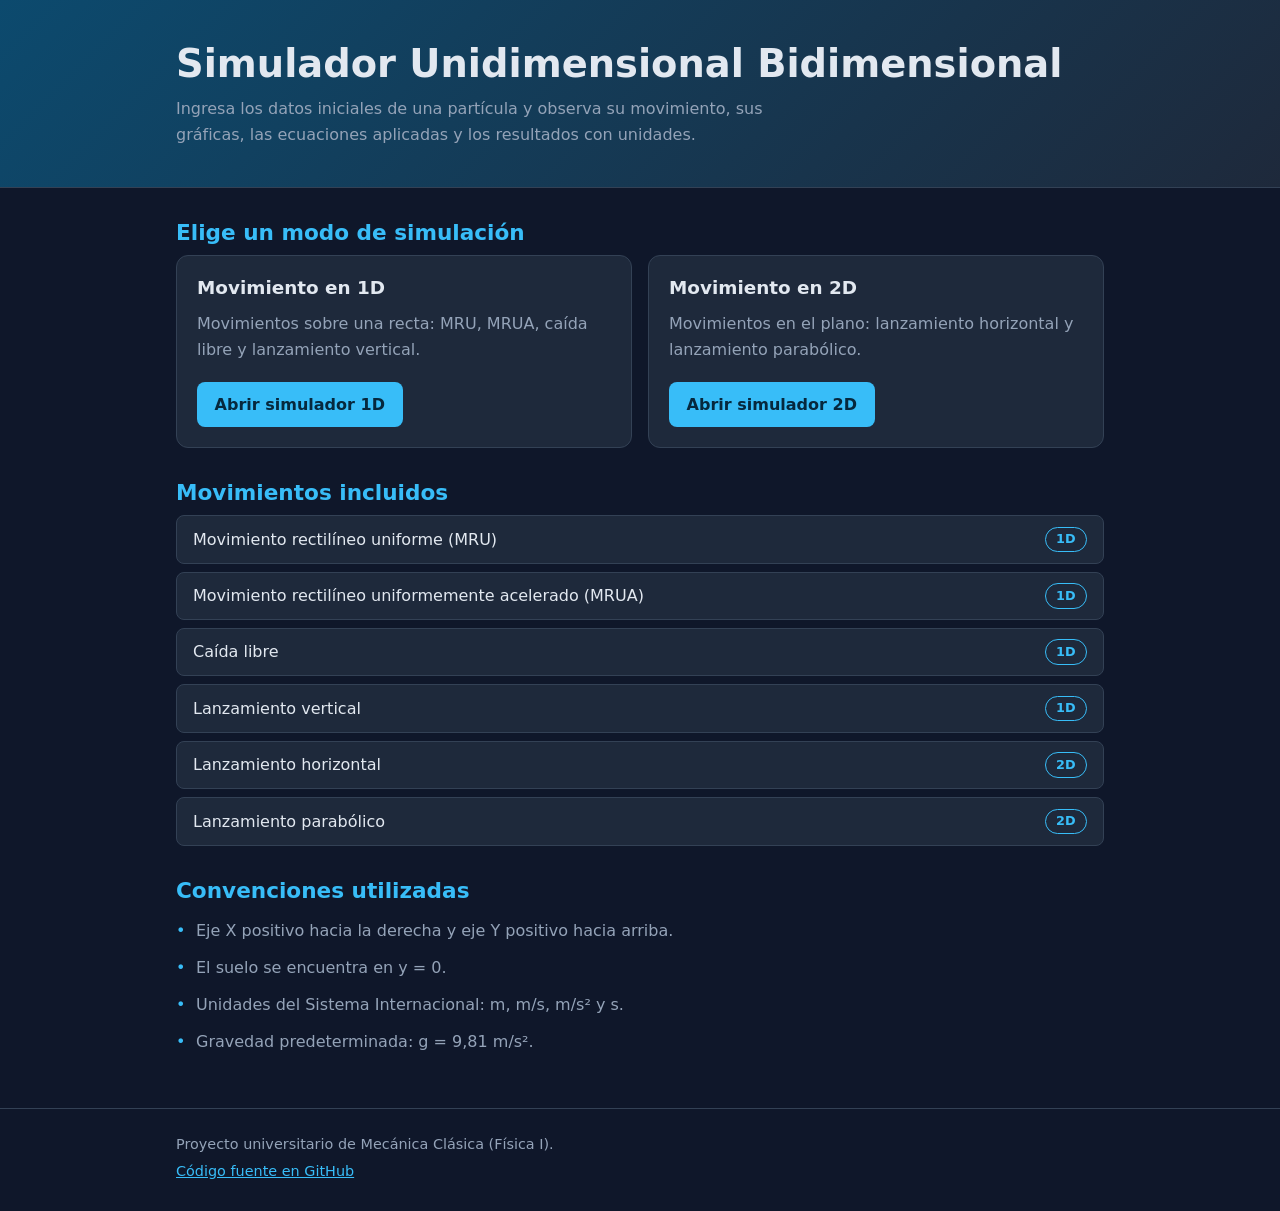
<file: index.html>
<!DOCTYPE html>
<html lang="es">
<head>
  <meta charset="UTF-8">
  <meta name="viewport" content="width=device-width, initial-scale=1">
  <title>Simulador Unidimensional Bidimensional</title>
  <meta name="description" content="Simulador educativo de cinemática en una y dos dimensiones.">
  <link rel="stylesheet" href="css/style.css">
</head>
<body>

  <header class="encabezado">
    <div class="contenedor">
      <h1>Simulador Unidimensional Bidimensional</h1>
      <p class="subtitulo">
        Ingresa los datos iniciales de una partícula y observa su movimiento,
        sus gráficas, las ecuaciones aplicadas y los resultados con unidades.
      </p>
    </div>
  </header>

  <main class="contenedor">

    <section aria-labelledby="titulo-modos">
      <h2 id="titulo-modos">Elige un modo de simulación</h2>
      <div class="rejilla-tarjetas">

        <article class="tarjeta">
          <h3>Movimiento en 1D</h3>
          <p>Movimientos sobre una recta: MRU, MRUA, caída libre y lanzamiento vertical.</p>
          <a class="boton" href="pages/unidimensional.html">Abrir simulador 1D</a>
        </article>

        <article class="tarjeta">
          <h3>Movimiento en 2D</h3>
          <p>Movimientos en el plano: lanzamiento horizontal y lanzamiento parabólico.</p>
          <a class="boton" href="pages/bidimensional.html">Abrir simulador 2D</a>
        </article>

      </div>
    </section>

    <section aria-labelledby="titulo-movimientos">
      <h2 id="titulo-movimientos">Movimientos incluidos</h2>
      <ul class="lista-movimientos">
        <li><span>Movimiento rectilíneo uniforme (MRU)</span><em class="etiqueta">1D</em></li>
        <li><span>Movimiento rectilíneo uniformemente acelerado (MRUA)</span><em class="etiqueta">1D</em></li>
        <li><span>Caída libre</span><em class="etiqueta">1D</em></li>
        <li><span>Lanzamiento vertical</span><em class="etiqueta">1D</em></li>
        <li><span>Lanzamiento horizontal</span><em class="etiqueta">2D</em></li>
        <li><span>Lanzamiento parabólico</span><em class="etiqueta">2D</em></li>
      </ul>
    </section>

    <section aria-labelledby="titulo-convenciones">
      <h2 id="titulo-convenciones">Convenciones utilizadas</h2>
      <ul class="lista-simple">
        <li>Eje X positivo hacia la derecha y eje Y positivo hacia arriba.</li>
        <li>El suelo se encuentra en y = 0.</li>
        <li>Unidades del Sistema Internacional: m, m/s, m/s² y s.</li>
        <li>Gravedad predeterminada: g = 9,81 m/s².</li>
      </ul>
    </section>

  </main>

  <footer class="pie">
    <div class="contenedor">
      <p>Proyecto universitario de Mecánica Clásica (Física I).</p>
      <p>
        <a href="https://github.com/qr24001-bot/SimuladorUnidimensionalBidimencional">
          Código fuente en GitHub
        </a>
      </p>
    </div>
  </footer>

</body>
</html>
</file>
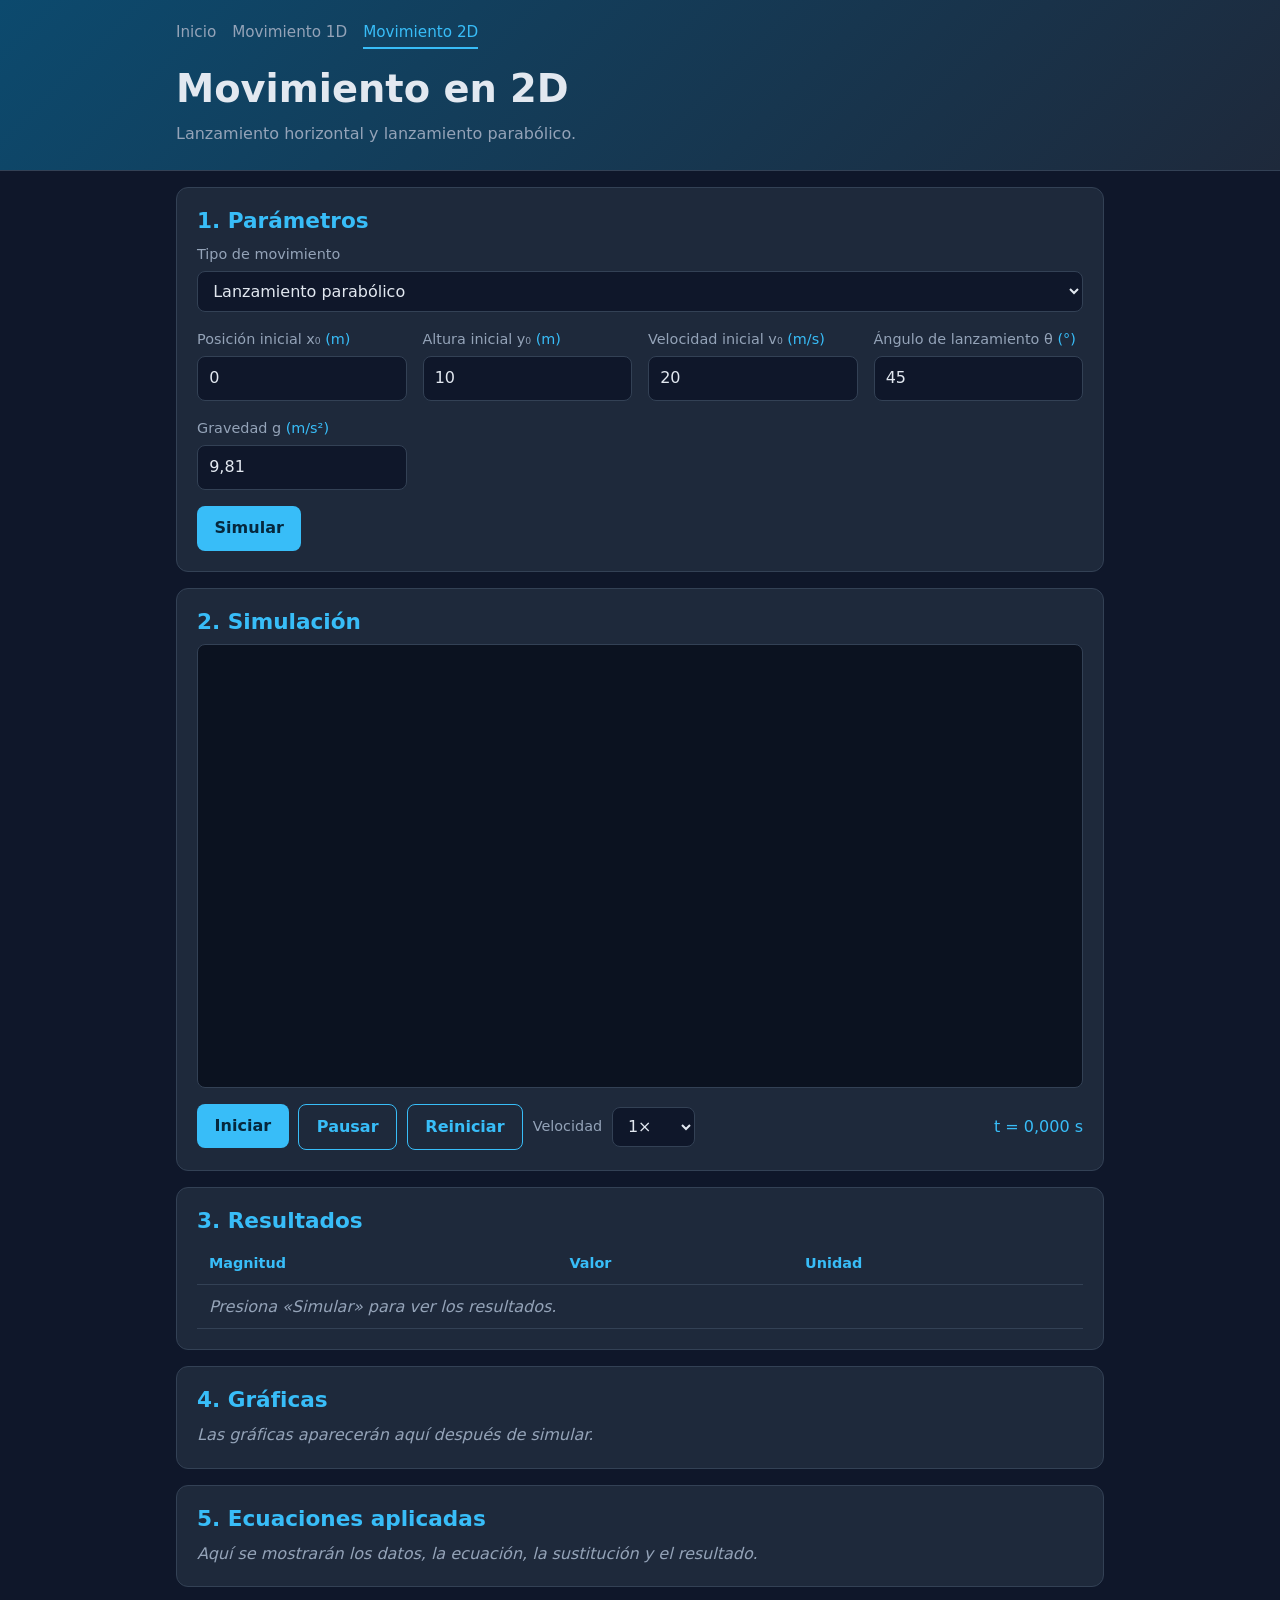
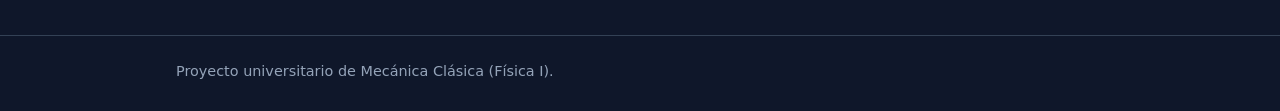
<file: pages/bidimensional.html>
<!DOCTYPE html>
<html lang="es">

<head>
  <meta charset="UTF-8">
  <meta name="viewport" content="width=device-width, initial-scale=1">
  <title>Movimiento en 2D | Simulador Unidimensional Bidimensional</title>
  <link rel="stylesheet" href="../css/style.css">
</head>

<body class="pagina-simulador" data-modo="2d">

  <header class="encabezado encabezado-compacto">
    <div class="contenedor">
      <nav class="navegacion" aria-label="Navegación principal">
        <a href="../index.html">Inicio</a>
        <a href="unidimensional.html">Movimiento 1D</a>
        <a href="bidimensional.html" aria-current="page">Movimiento 2D</a>
      </nav>
      <h1>Movimiento en 2D</h1>
      <p class="subtitulo">Lanzamiento horizontal y lanzamiento parabólico.</p>
    </div>
  </header>

  <main class="contenedor">

    <!-- Zona 1: parámetros -->
    <section class="panel" aria-labelledby="titulo-parametros">
      <h2 id="titulo-parametros">1. Parámetros</h2>

      <form id="formulario-datos" novalidate autocomplete="off">

        <div class="campo campo-ancho">
          <label for="sel-movimiento">Tipo de movimiento</label>
          <select id="sel-movimiento" name="movimiento">
            <option value="lanzamiento-horizontal">Lanzamiento horizontal</option>
            <option value="lanzamiento-parabolico" selected>Lanzamiento parabólico</option>
          </select>
        </div>

        <div class="rejilla-campos">

          <div class="campo" data-movimientos="lanzamiento-horizontal lanzamiento-parabolico">
            <label for="campo-x0">Posición inicial x₀ <span class="unidad">(m)</span></label>
            <input type="text" id="campo-x0" name="x0" inputmode="decimal" value="0">
          </div>

          <div class="campo" data-movimientos="lanzamiento-horizontal lanzamiento-parabolico">
            <label for="campo-y0">Altura inicial y₀ <span class="unidad">(m)</span></label>
            <input type="text" id="campo-y0" name="y0" inputmode="decimal" value="10">
          </div>

          <div class="campo" data-movimientos="lanzamiento-horizontal">
            <label for="campo-vx">Velocidad horizontal vₓ <span class="unidad">(m/s)</span></label>
            <input type="text" id="campo-vx" name="vx" inputmode="decimal" value="10">
          </div>

          <div class="campo" data-movimientos="lanzamiento-parabolico">
            <label for="campo-v0">Velocidad inicial v₀ <span class="unidad">(m/s)</span></label>
            <input type="text" id="campo-v0" name="v0" inputmode="decimal" value="20">
          </div>

          <div class="campo" data-movimientos="lanzamiento-parabolico">
            <label for="campo-ang">Ángulo de lanzamiento θ <span class="unidad">(°)</span></label>
            <input type="text" id="campo-ang" name="ang" inputmode="decimal" value="45">
          </div>

          <div class="campo" data-movimientos="lanzamiento-horizontal lanzamiento-parabolico">
            <label for="campo-g">Gravedad g <span class="unidad">(m/s²)</span></label>
            <input type="text" id="campo-g" name="g" inputmode="decimal" value="9,81">
          </div>

        </div>

        <ul id="lista-errores" class="lista-errores" role="alert" hidden></ul>

        <button type="submit" class="boton">Simular</button>
      </form>
    </section>

    <!-- Zona 2: simulación -->
    <section class="panel" aria-labelledby="titulo-simulacion">
      <h2 id="titulo-simulacion">2. Simulación</h2>

      <canvas id="canvas-simulacion" width="800" height="400"
        aria-label="Animación de la trayectoria de la partícula"></canvas>

      <div class="controles">
        <button type="button" id="btn-iniciar" class="boton">Iniciar</button>
        <button type="button" id="btn-pausar" class="boton boton-secundario">Pausar</button>
        <button type="button" id="btn-reiniciar" class="boton boton-secundario">Reiniciar</button>

        <label for="sel-velocidad" class="etiqueta-control">Velocidad</label>
        <select id="sel-velocidad">
          <option value="0.5">0,5×</option>
          <option value="1" selected>1×</option>
          <option value="2">2×</option>
        </select>

        <output id="lbl-tiempo" class="lectura-tiempo">t = 0,000 s</output>
      </div>
    </section>

    <!-- Zona 3: resultados -->
    <section class="panel" aria-labelledby="titulo-resultados">
      <h2 id="titulo-resultados">3. Resultados</h2>
      <div class="tabla-contenedor">
        <table id="tabla-resultados" class="tabla">
          <thead>
            <tr>
              <th>Magnitud</th>
              <th>Valor</th>
              <th>Unidad</th>
            </tr>
          </thead>
          <tbody>
            <tr>
              <td colspan="3" class="vacio">Presiona «Simular» para ver los resultados.</td>
            </tr>
          </tbody>
        </table>
      </div>
    </section>

    <!-- Zona 4: gráficas -->
    <section class="panel" aria-labelledby="titulo-graficas">
      <h2 id="titulo-graficas">4. Gráficas</h2>
      <div id="contenedor-graficas" class="contenedor-graficas">
        <p class="vacio">Las gráficas aparecerán aquí después de simular.</p>
      </div>
    </section>

    <!-- Zona 5: ecuaciones -->
    <section class="panel" aria-labelledby="titulo-ecuaciones">
      <h2 id="titulo-ecuaciones">5. Ecuaciones aplicadas</h2>
      <div id="panel-ecuaciones" class="panel-ecuaciones">
        <p class="vacio">Aquí se mostrarán los datos, la ecuación, la sustitución y el resultado.</p>
      </div>
    </section>

  </main>

  <footer class="pie">
    <div class="contenedor">
      <p>Proyecto universitario de Mecánica Clásica (Física I).</p>
    </div>
  </footer>

  <script src="../js/vendor/chart.umd.min.js"></script>

<script src="../js/physics/lanzamiento-horizontal.js"></script>
<script src="../js/physics/lanzamiento-parabolico.js"></script>

<script src="../js/simulation/renderer.js"></script>
<script src="../js/simulation/animator.js"></script>

<script type="module" src="../js/main.js"></script>
</body>

</html>
</file>
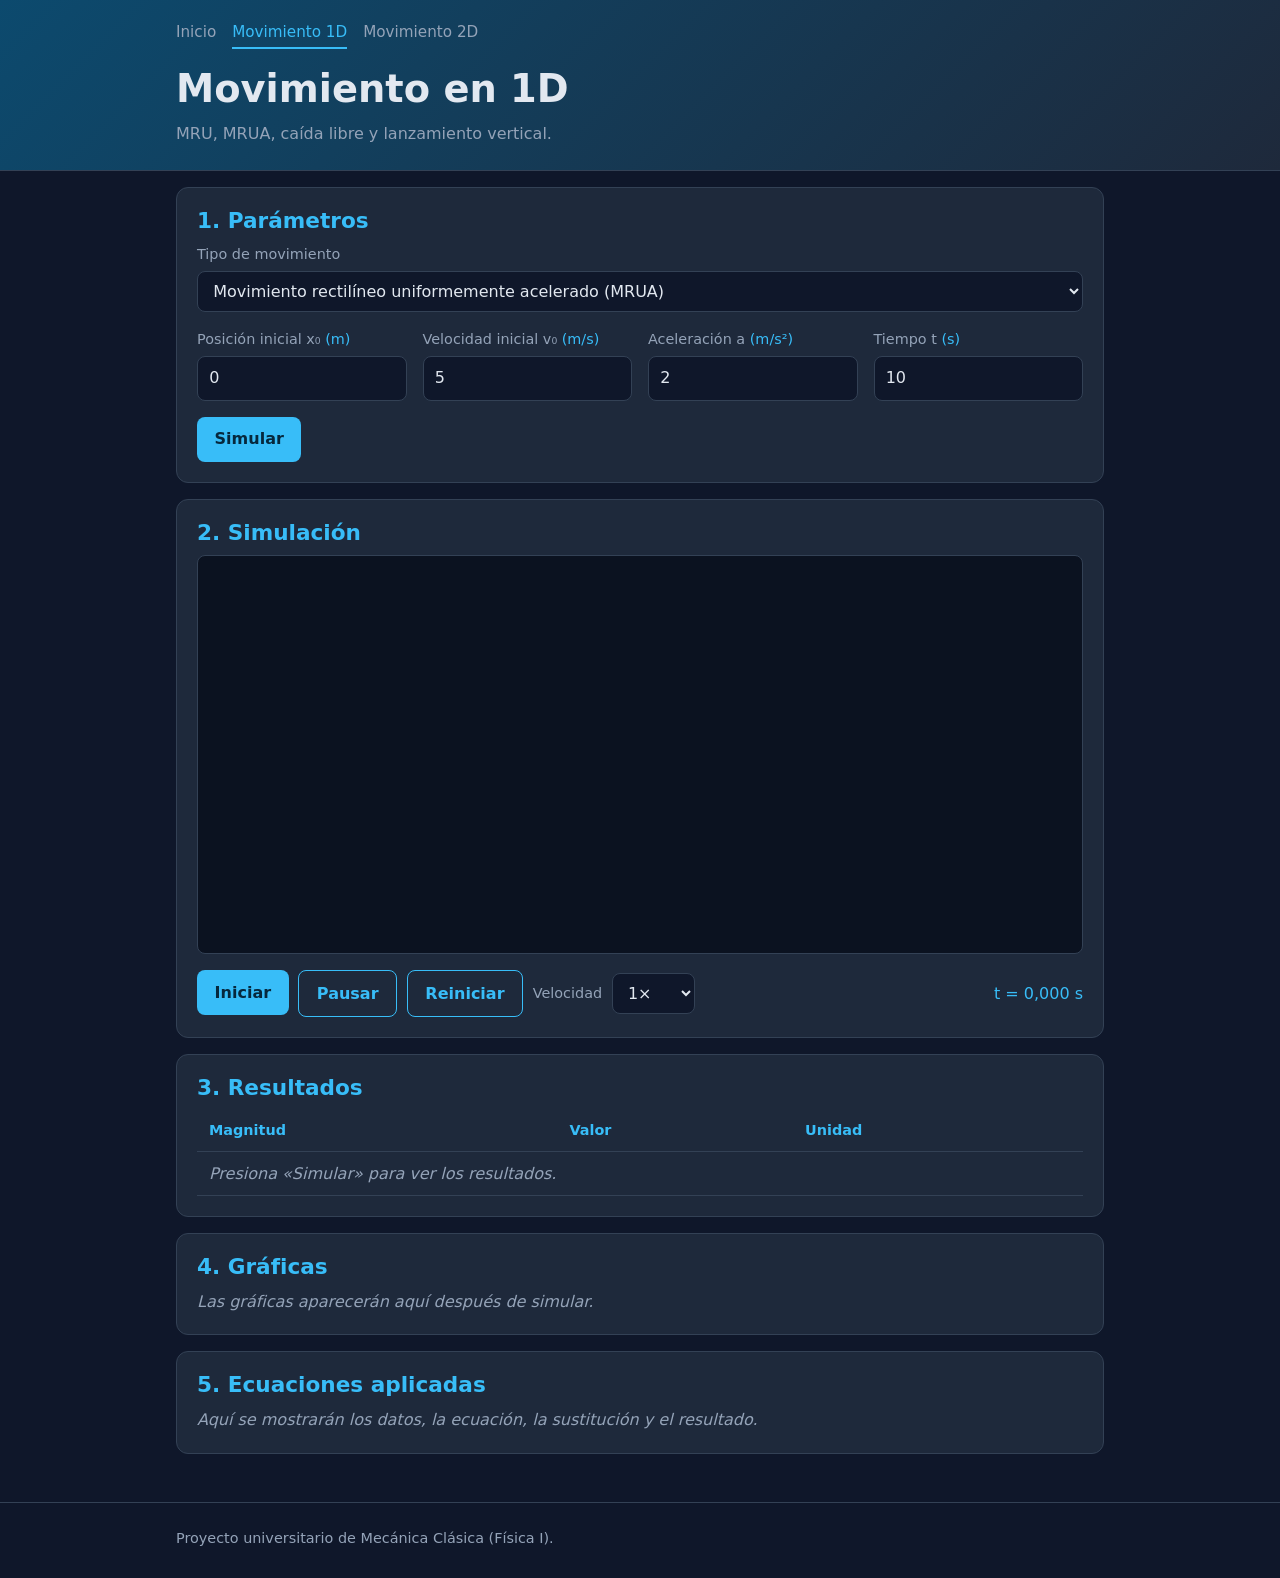
<file: pages/unidimensional.html>
<!DOCTYPE html>
<html lang="es">

<head>
  <meta charset="UTF-8">
  <meta name="viewport" content="width=device-width, initial-scale=1">
  <title>Movimiento en 1D | Simulador Unidimensional Bidimensional</title>
  <link rel="stylesheet" href="../css/style.css">
</head>

<body class="pagina-simulador" data-modo="1d">

  <header class="encabezado encabezado-compacto">
    <div class="contenedor">
      <nav class="navegacion" aria-label="Navegación principal">
        <a href="../index.html">Inicio</a>
        <a href="unidimensional.html" aria-current="page">Movimiento 1D</a>
        <a href="bidimensional.html">Movimiento 2D</a>
      </nav>
      <h1>Movimiento en 1D</h1>
      <p class="subtitulo">MRU, MRUA, caída libre y lanzamiento vertical.</p>
    </div>
  </header>

  <main class="contenedor">

    <!-- Zona 1: parámetros -->
    <section class="panel" aria-labelledby="titulo-parametros">
      <h2 id="titulo-parametros">1. Parámetros</h2>

      <form id="formulario-datos" novalidate autocomplete="off">

        <div class="campo campo-ancho">
          <label for="sel-movimiento">Tipo de movimiento</label>
          <select id="sel-movimiento" name="movimiento">
            <option value="mru">Movimiento rectilíneo uniforme (MRU)</option>
            <option value="mrua" selected>Movimiento rectilíneo uniformemente acelerado (MRUA)</option>
            <option value="caida-libre">Caída libre</option>
            <option value="lanzamiento-vertical">Lanzamiento vertical</option>
          </select>
        </div>

        <div class="rejilla-campos">

          <div class="campo" data-movimientos="mru mrua">
            <label for="campo-x0">Posición inicial x₀ <span class="unidad">(m)</span></label>
            <input type="text" id="campo-x0" name="x0" inputmode="decimal" value="0">
          </div>

          <div class="campo" data-movimientos="caida-libre lanzamiento-vertical">
            <label for="campo-y0">Altura inicial y₀ <span class="unidad">(m)</span></label>
            <input type="text" id="campo-y0" name="y0" inputmode="decimal" value="0">
          </div>

          <div class="campo" data-movimientos="mru">
            <label for="campo-v">Velocidad v <span class="unidad">(m/s)</span></label>
            <input type="text" id="campo-v" name="v" inputmode="decimal" value="5">
          </div>

          <div class="campo" data-movimientos="mrua caida-libre lanzamiento-vertical">
            <label for="campo-v0">Velocidad inicial v₀ <span class="unidad">(m/s)</span></label>
            <input type="text" id="campo-v0" name="v0" inputmode="decimal" value="5">
          </div>

          <div class="campo" data-movimientos="mrua">
            <label for="campo-a">Aceleración a <span class="unidad">(m/s²)</span></label>
            <input type="text" id="campo-a" name="a" inputmode="decimal" value="2">
          </div>

          <div class="campo" data-movimientos="caida-libre lanzamiento-vertical">
            <label for="campo-g">Gravedad g <span class="unidad">(m/s²)</span></label>
            <input type="text" id="campo-g" name="g" inputmode="decimal" value="9,81">
          </div>

          <div class="campo" data-movimientos="mru mrua">
            <label for="campo-t">Tiempo t <span class="unidad">(s)</span></label>
            <input type="text" id="campo-t" name="t" inputmode="decimal" value="10">
          </div>

        </div>

        <ul id="lista-errores" class="lista-errores" role="alert" hidden></ul>

        <button type="submit" class="boton">Simular</button>
      </form>
    </section>

    <!-- Zona 2: simulación -->
    <section class="panel" aria-labelledby="titulo-simulacion">
      <h2 id="titulo-simulacion">2. Simulación</h2>

      <canvas id="canvas-simulacion" width="800" height="360"
        aria-label="Animación del movimiento de la partícula"></canvas>

      <div class="controles">
        <button type="button" id="btn-iniciar" class="boton">Iniciar</button>
        <button type="button" id="btn-pausar" class="boton boton-secundario">Pausar</button>
        <button type="button" id="btn-reiniciar" class="boton boton-secundario">Reiniciar</button>

        <label for="sel-velocidad" class="etiqueta-control">Velocidad</label>
        <select id="sel-velocidad">
          <option value="0.5">0,5×</option>
          <option value="1" selected>1×</option>
          <option value="2">2×</option>
        </select>

        <output id="lbl-tiempo" class="lectura-tiempo">t = 0,000 s</output>
      </div>
    </section>

    <!-- Zona 3: resultados -->
    <section class="panel" aria-labelledby="titulo-resultados">
      <h2 id="titulo-resultados">3. Resultados</h2>
      <div class="tabla-contenedor">
        <table id="tabla-resultados" class="tabla">
          <thead>
            <tr>
              <th>Magnitud</th>
              <th>Valor</th>
              <th>Unidad</th>
            </tr>
          </thead>
          <tbody>
            <tr>
              <td colspan="3" class="vacio">Presiona «Simular» para ver los resultados.</td>
            </tr>
          </tbody>
        </table>
      </div>
    </section>

    <!-- Zona 4: gráficas -->
    <section class="panel" aria-labelledby="titulo-graficas">
      <h2 id="titulo-graficas">4. Gráficas</h2>
      <div id="contenedor-graficas" class="contenedor-graficas">
        <p class="vacio">Las gráficas aparecerán aquí después de simular.</p>
      </div>
    </section>

    <!-- Zona 5: ecuaciones -->
    <section class="panel" aria-labelledby="titulo-ecuaciones">
      <h2 id="titulo-ecuaciones">5. Ecuaciones aplicadas</h2>
      <div id="panel-ecuaciones" class="panel-ecuaciones">
        <p class="vacio">Aquí se mostrarán los datos, la ecuación, la sustitución y el resultado.</p>
      </div>
    </section>

  </main>

  <footer class="pie">
    <div class="contenedor">
      <p>Proyecto universitario de Mecánica Clásica (Física I).</p>
    </div>
  </footer>

  <script src="../js/vendor/chart.umd.min.js"></script>

<script src="../js/simulation/renderer.js"></script>
<script src="../js/simulation/animator.js"></script>

<script type="module" src="../js/main.js"></script>
</body>

</html>
</file>
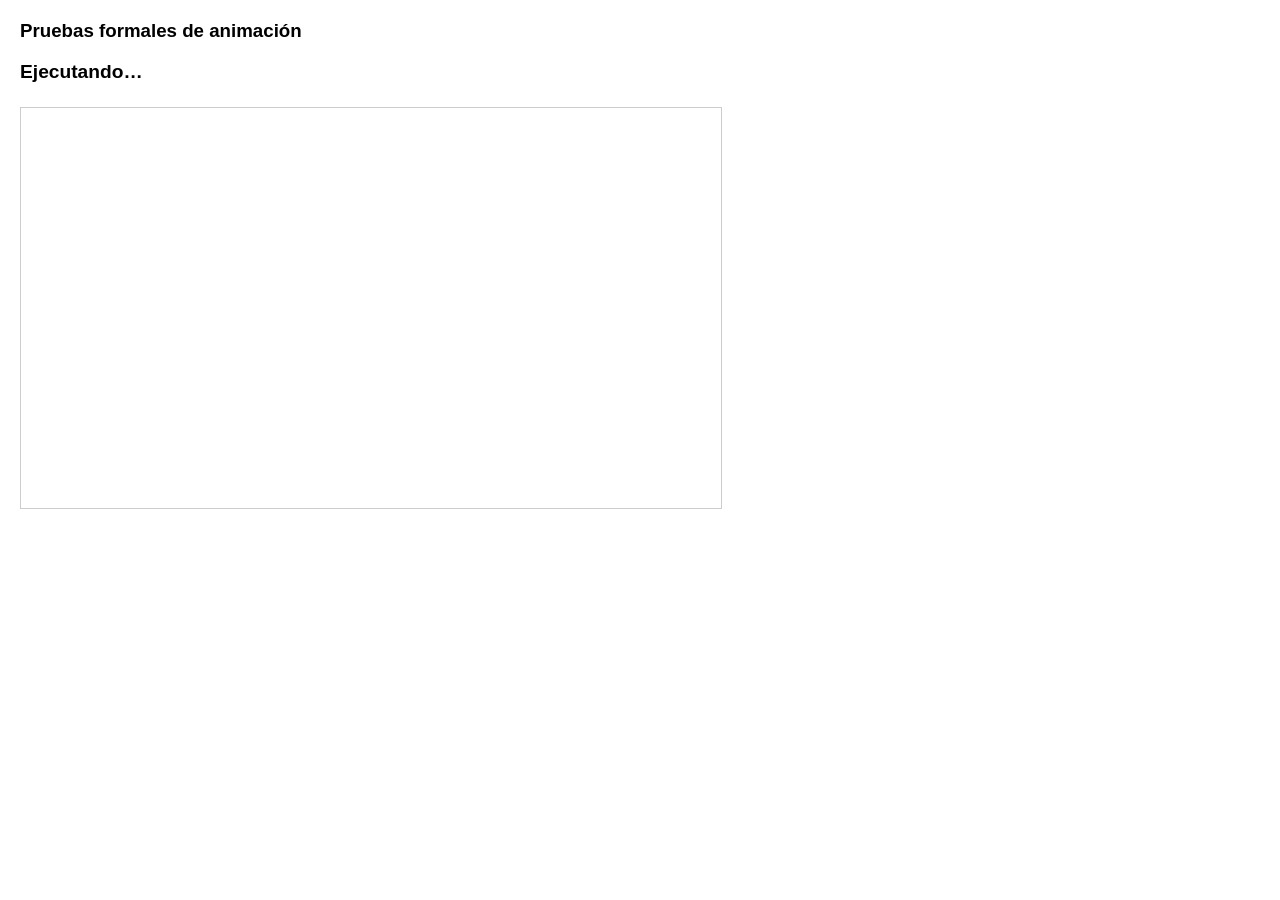
<file: pruevas/correr-pruebas.html>
<!DOCTYPE html>
<html lang="es">
<head>
  <meta charset="UTF-8">
  <title>Pruebas de animación</title>
  <style>
    body { font-family: sans-serif; margin: 20px; }
    #resumen { font-size: 1.2em; font-weight: bold; margin: 12px 0; }
    .linea { font-family: monospace; font-size: 13px; padding: 2px 0; }
    .pasa { color: #1a7f37; }
    .falla { color: #c92a2a; font-weight: bold; }
    canvas { border: 1px solid #ccc; margin-top: 12px; }
  </style>
</head>
<body>
  <h3>Pruebas formales de animación</h3>
  <div id="resumen">Ejecutando…</div>
  <div id="salida"></div>
  <canvas id="lienzo" width="700" height="400"></canvas>

  <script src="../js/simulation/renderer.js"></script>
  <script src="../js/simulation/animator.js"></script>
  <script src="../tests/pruebas-animacion.js"></script>
  <script>
    const g = 9.8;

    // Motores de prueba. Cuando existan los motores reales de tus compañeros,
    // agrégalos a esta lista con el mismo formato.
    const motores = [
      {
        nombre: "Caída libre (falso)",
        es2D: false,
        motor: {
          tiempoTotal: Math.sqrt((2 * 20) / g),
          posicion: (t) => ({ x: 0, y: 20 - 0.5 * g * t * t }),
        },
      },
      {
        nombre: "Parabólico (falso)",
        es2D: true,
        motor: {
          tiempoTotal: (2 * 20 * Math.sin(Math.PI / 4)) / g,
          posicion: (t) => ({
            x: 20 * Math.cos(Math.PI / 4) * t,
            y: 20 * Math.sin(Math.PI / 4) * t - 0.5 * g * t * t,
          }),
        },
      },
      {
        nombre: "Caída libre 2 m",
        es2D: false,
        motor: {
          tiempoTotal: Math.sqrt((2 * 2) / g),
          posicion: (t) => ({ x: 0, y: 2 - 0.5 * g * t * t }),
        },
      },
      {
        nombre: "Caída libre 200 m",
        es2D: false,
        motor: {
          tiempoTotal: Math.sqrt((2 * 200) / g),
          posicion: (t) => ({ x: 0, y: 200 - 0.5 * g * t * t }),
        },
      },
    ];

    const salida = document.getElementById("salida");
    function mostrar(ok, nombre, detalle) {
      const div = document.createElement("div");
      div.className = "linea " + (ok ? "pasa" : "falla");
      div.textContent = (ok ? "PASA  " : "FALLA ") + nombre + "  |  " + detalle;
      salida.appendChild(div);
      console.log(div.textContent);
    }

    const { total, fallas } = pruebasAnimacion(motores, "lienzo", mostrar);
    const resumen = document.getElementById("resumen");
    resumen.textContent = fallas === 0
      ? `✔ Todas las pruebas pasan (${total}/${total})`
      : `✘ Fallan ${fallas} de ${total} pruebas`;
    resumen.className = fallas === 0 ? "pasa" : "falla";
  </script>
</body>
</html>
</file>
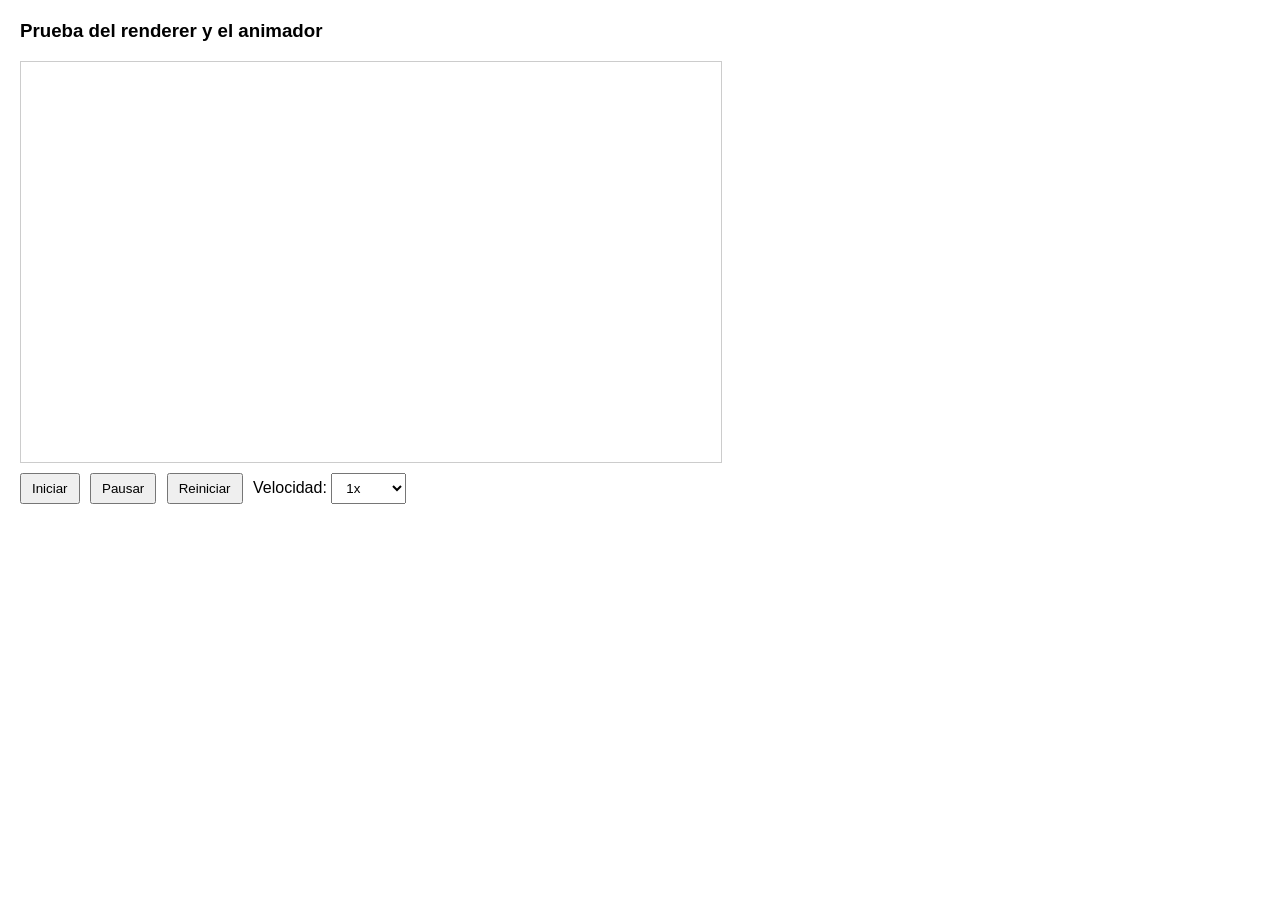
<file: pruevas/prueba-simulacion.html>
<!DOCTYPE html>
<html lang="es">
<head>
  <meta charset="UTF-8">
  <title>Prueba de simulación</title>
  <style>
    body { font-family: sans-serif; margin: 20px; }
    canvas { border: 1px solid #ccc; display: block; margin-bottom: 10px; }
    button, select { margin-right: 6px; padding: 6px 10px; }
  </style>
</head>
<body>
  <h3>Prueba del renderer y el animador</h3>
  <canvas id="lienzo" width="700" height="400"></canvas>

  <button id="btnIniciar">Iniciar</button>
  <button id="btnPausar">Pausar</button>
  <button id="btnReiniciar">Reiniciar</button>
  <label>Velocidad:
    <select id="selVelocidad">
      <option value="0.25">0.25x</option>
      <option value="0.5">0.5x</option>
      <option value="1" selected>1x</option>
      <option value="2">2x</option>
    </select>
  </label>

  <!-- Orden importante: renderer y animador primero, luego el motor y esta prueba -->
  <script src="../js/simulation/renderer.js"></script>
  <script src="../js/simulation/animator.js"></script>
  <script>
    // Motor falso con el mismo contrato que acordó el equipo.
    // Caída libre desde 20 m (1D vertical).
    const g = 9.8;
    const h0 = 20;
    const caidaLibreFalsa = {
      tiempoTotal: Math.sqrt((2 * h0) / g),
      posicion: (t) => ({ x: 0, y: h0 - 0.5 * g * t * t }),
    };

    // Motor falso 2D (parabólico) para probar el modo 2D.
    // Cambia "motor" abajo por esta constante para probarlo.
    const v0 = 20, angulo = (45 * Math.PI) / 180;
    const parabolicoFalso = {
      tiempoTotal: (2 * v0 * Math.sin(angulo)) / g,
      posicion: (t) => ({
        x: v0 * Math.cos(angulo) * t,
        y: v0 * Math.sin(angulo) * t - 0.5 * g * t * t,
      }),
    };

    // --- Elige el motor a probar ---
    const motor = parabolicoFalso;     // prueba también: parabolicoFalso
    const es2D = motor === parabolicoFalso;

        Renderer.iniciar("lienzo", { centrarX: !es2D });
    Renderer.ajustarEscala(motor);

    const animador = new Animator(motor, Renderer);

    document.getElementById("btnIniciar").onclick = () => animador.iniciar();
    document.getElementById("btnPausar").onclick = () => animador.pausar();
    document.getElementById("btnReiniciar").onclick = () => animador.reiniciar();
    document.getElementById("selVelocidad").onchange = (e) =>
      animador.setVelocidad(parseFloat(e.target.value));
  </script>
</body>
</html>
</file>
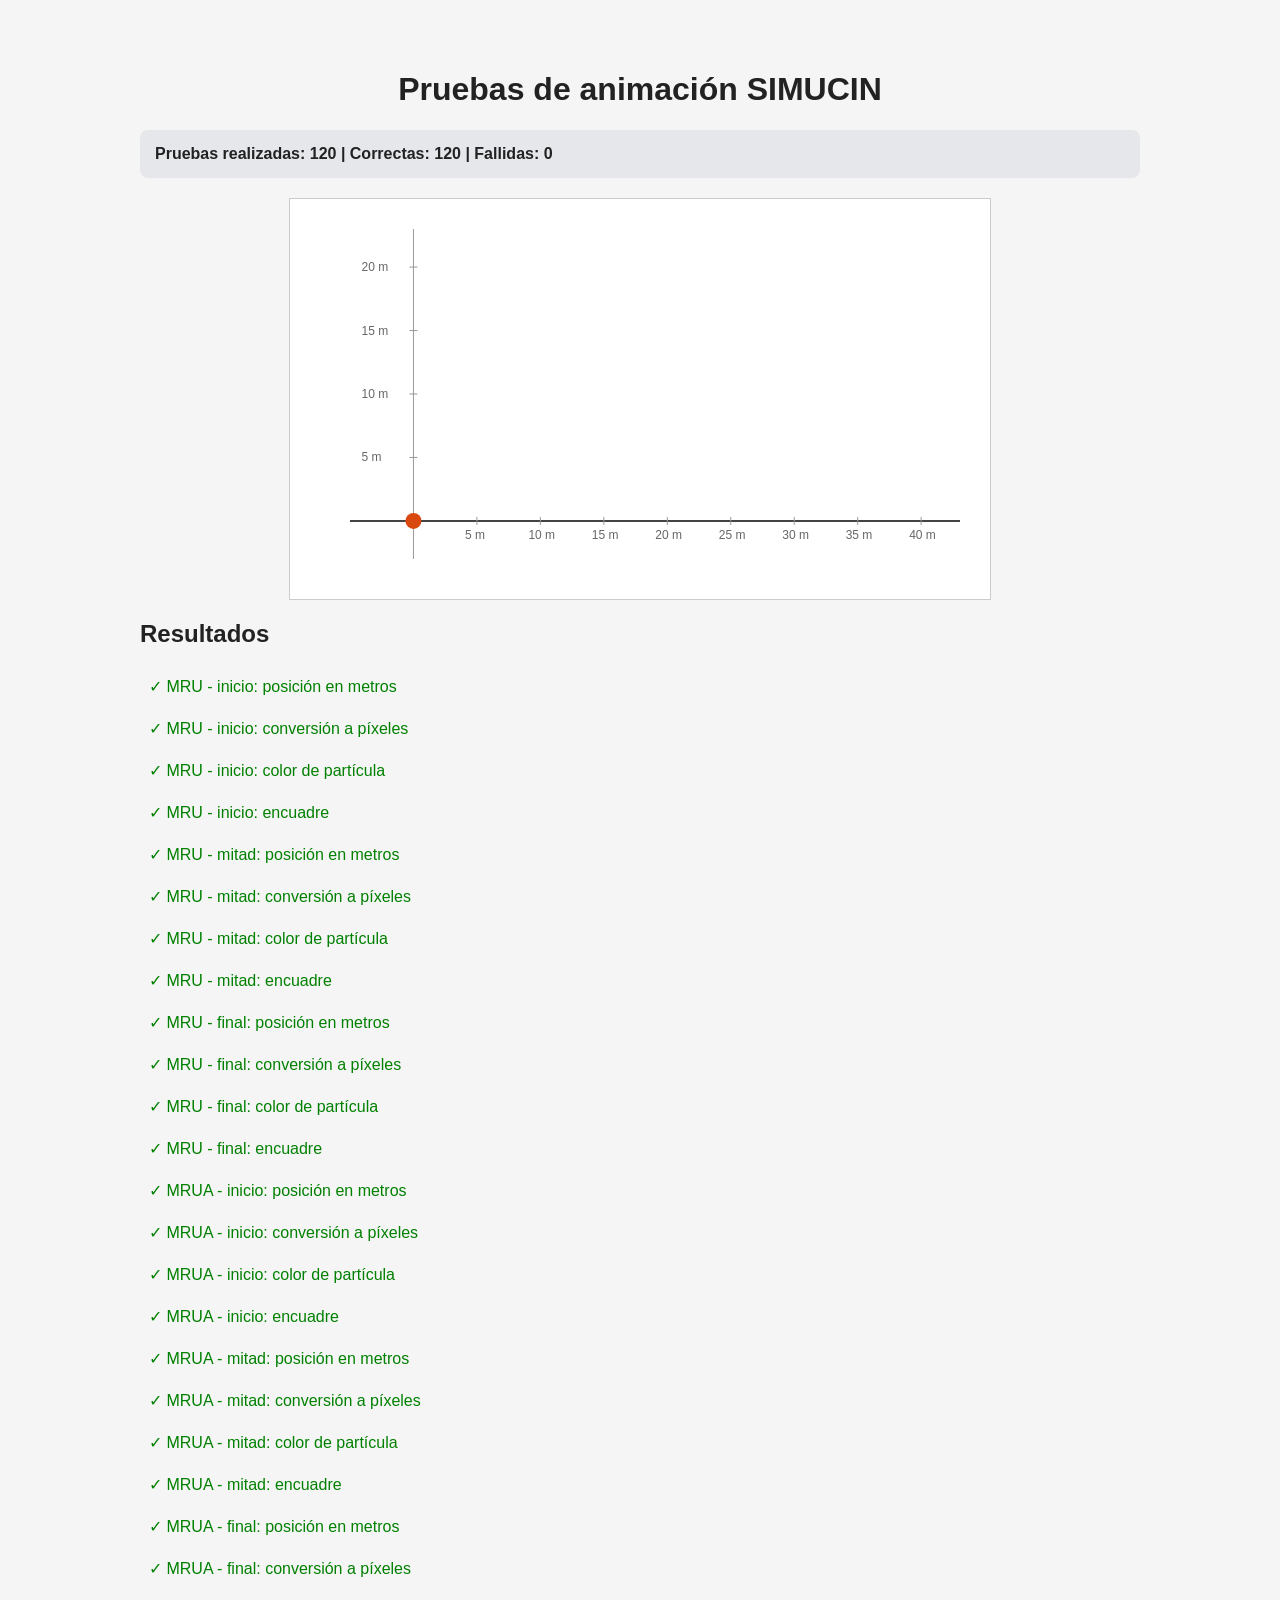
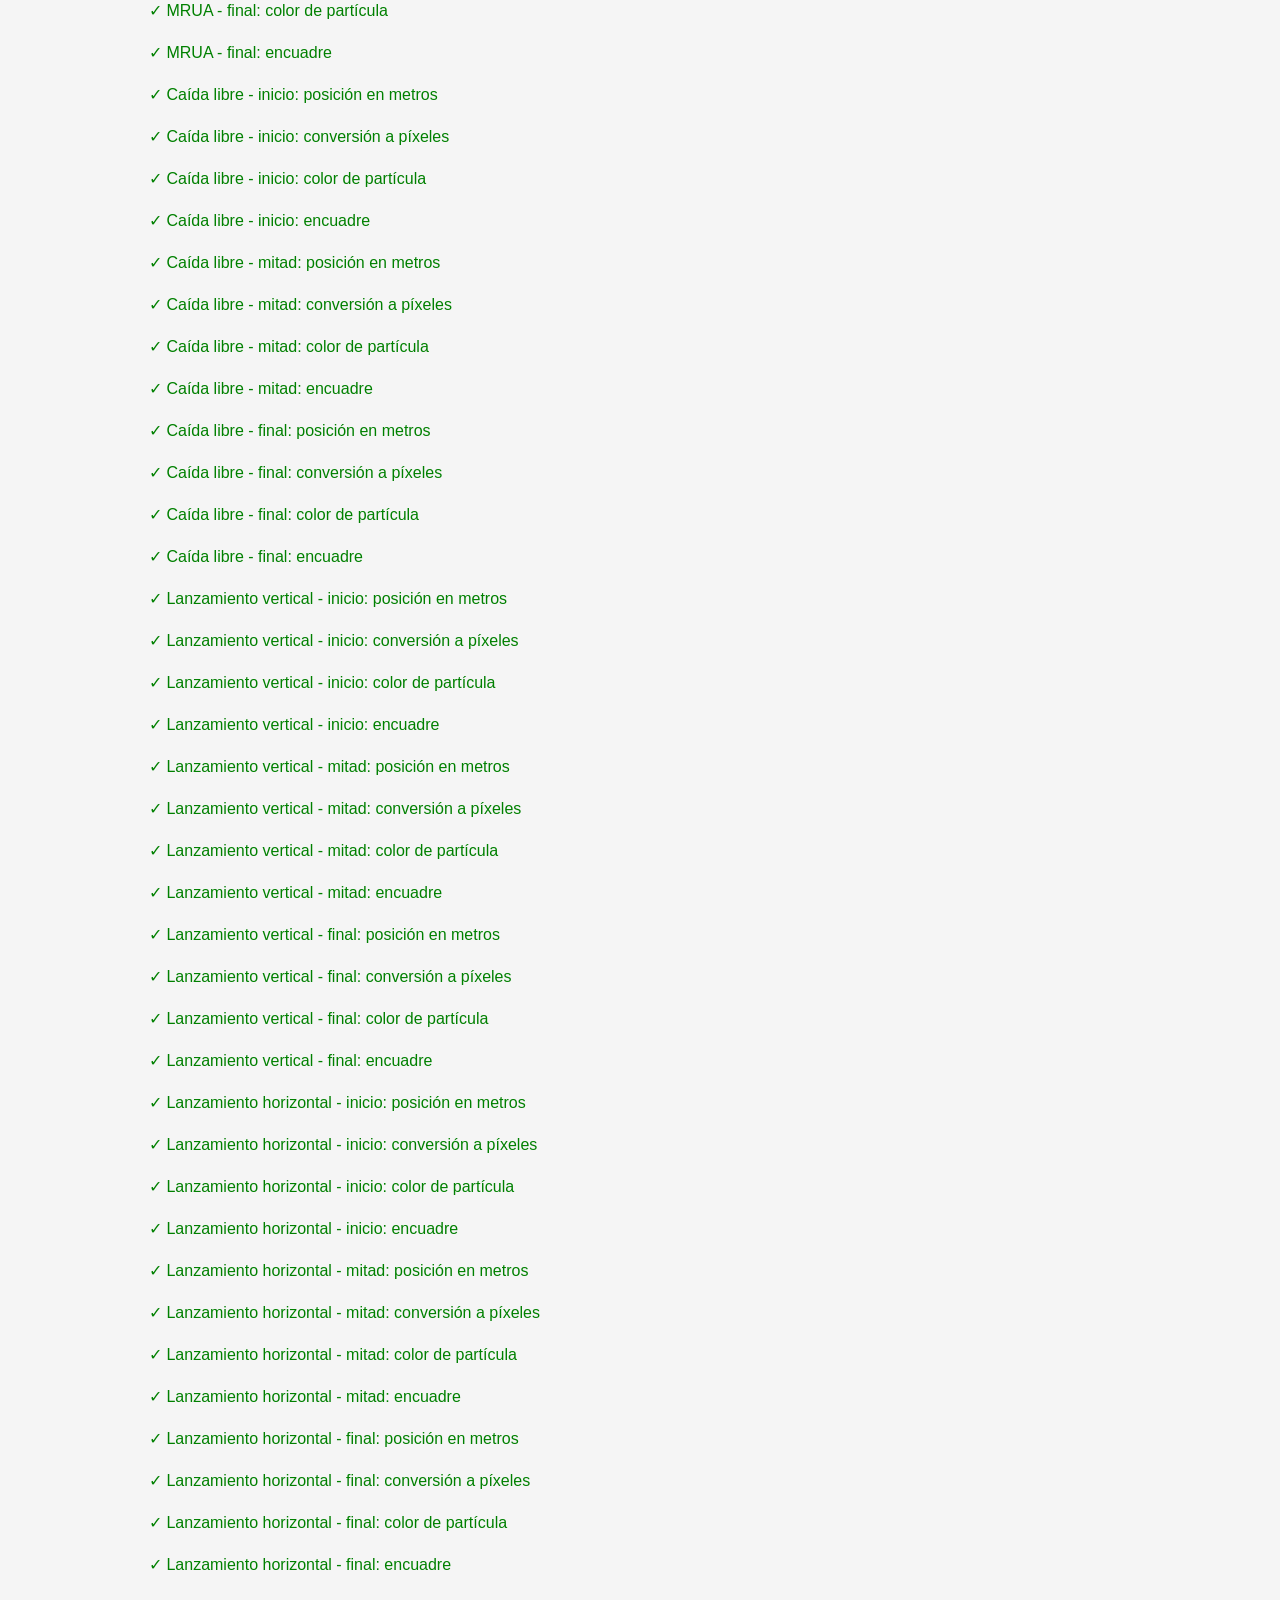
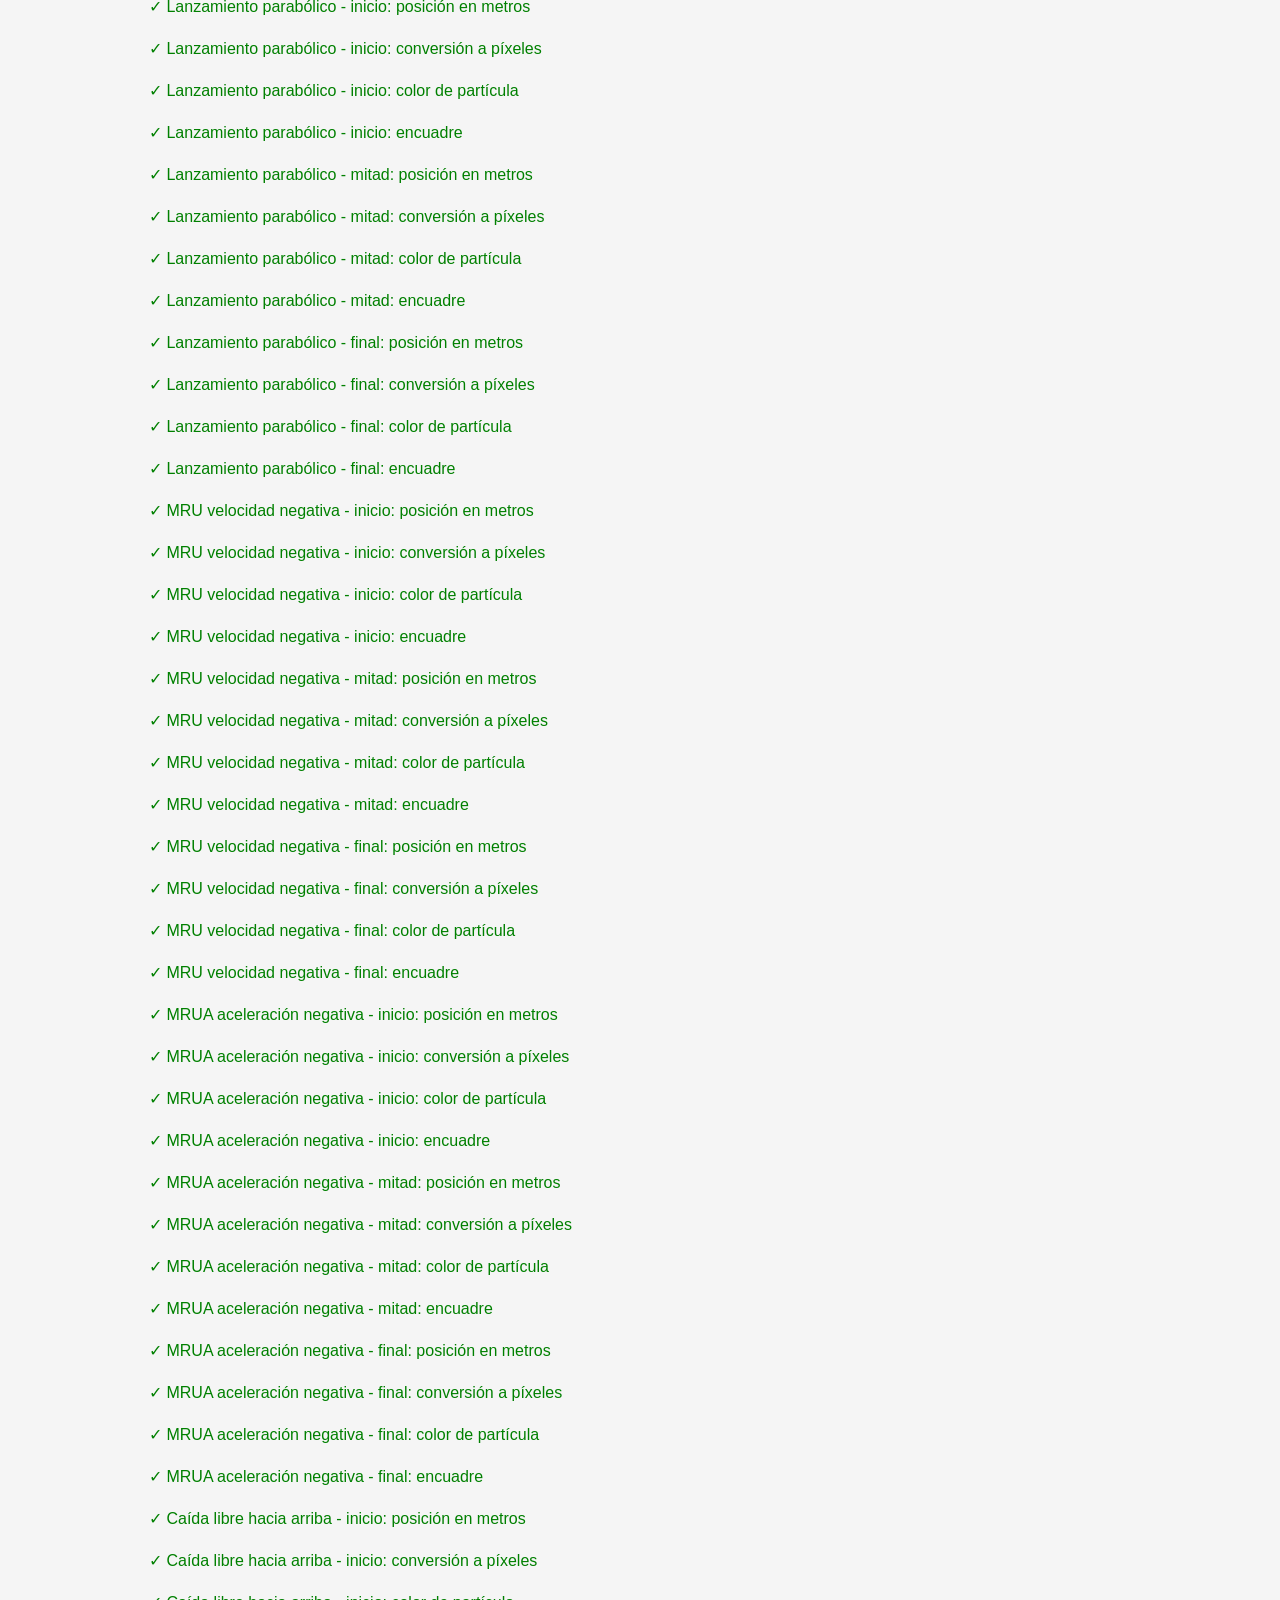
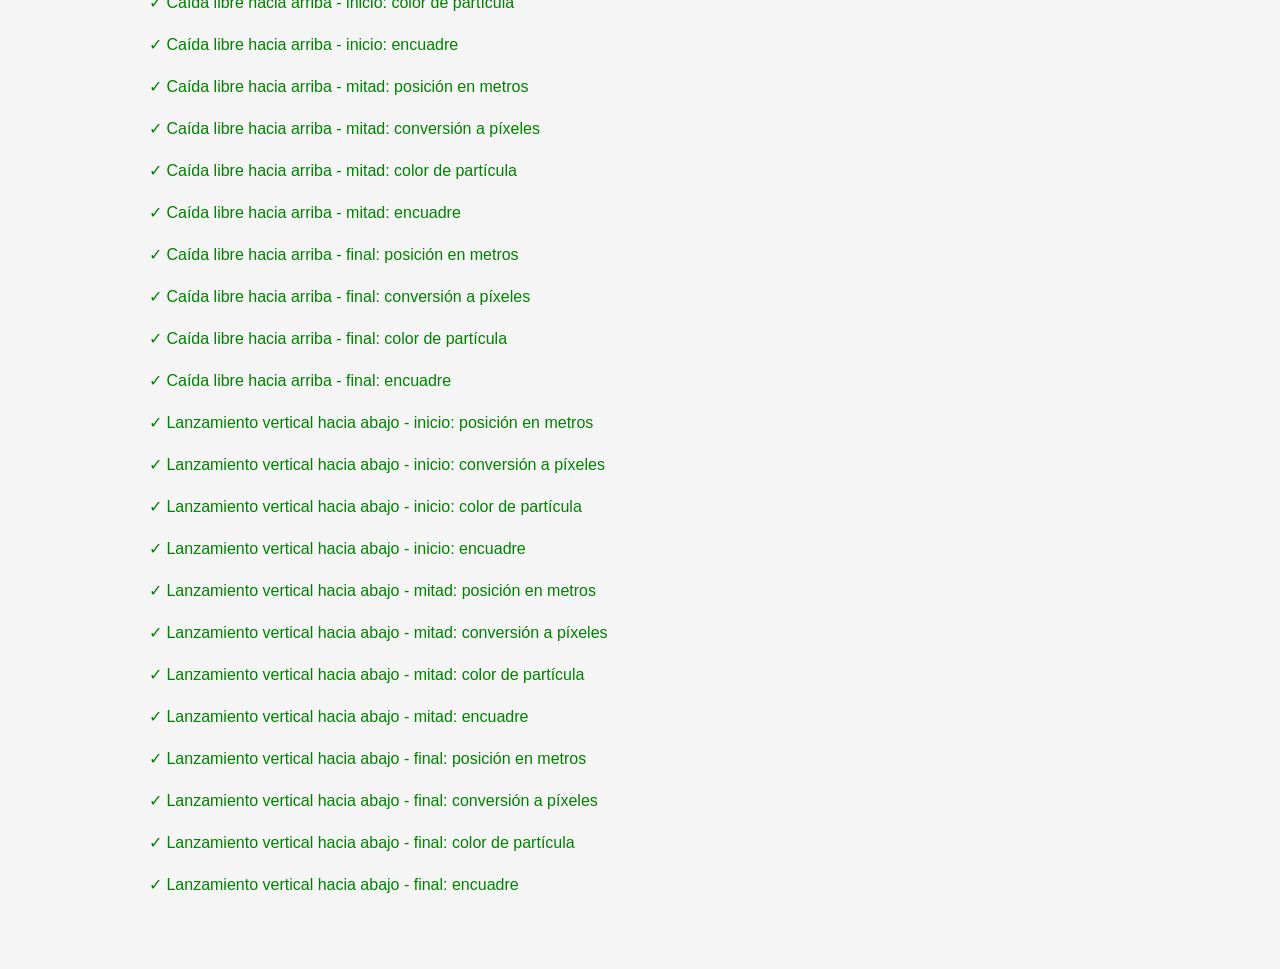
<file: tests/correr-pruebas.html>
<!DOCTYPE html>
<html lang="es">
<head>
  <meta charset="UTF-8">
  <meta name="viewport" content="width=device-width, initial-scale=1.0">
  <title>Pruebas de animación - SIMUCIN</title>

  <style>
    body {
      font-family: Arial, sans-serif;
      max-width: 1000px;
      margin: 30px auto;
      padding: 20px;
      background: #f5f5f5;
      color: #222;
    }

    h1 {
      text-align: center;
    }

    #resumen {
      padding: 15px;
      margin: 20px 0;
      background: #e5e7eb;
      border-radius: 8px;
      font-weight: bold;
    }

    canvas {
      display: block;
      width: 100%;
      max-width: 700px;
      margin: 20px auto;
      background: white;
      border: 1px solid #ccc;
    }

    ul {
      padding: 0;
      list-style: none;
    }

    li {
      padding: 9px;
      margin: 5px 0;
      border-radius: 5px;
      overflow-wrap: anywhere;
    }

    .correcta {
      background: #d1fae5;
      color: #065f46;
    }

    .incorrecta {
      background: #fee2e2;
      color: #991b1b;
    }
  </style>
</head>

<body>
  <h1>Pruebas de animación SIMUCIN</h1>

  <div id="resumen">Ejecutando pruebas...</div>

  <canvas id="canvas-pruebas" width="700" height="400"></canvas>

  <h2>Resultados</h2>
  <ul id="resultados"></ul>

  <!-- Motores bidimensionales: scripts clásicos -->
  <script src="../js/physics/lanzamiento-horizontal.js"></script>
  <script src="../js/physics/lanzamiento-parabolico.js"></script>

  <!-- Renderer y Animator -->
  <script type="module" src="../js/simulation/renderer.js"></script>
  <script type="module" src="../js/simulation/animator.js"></script>

  <!-- Pruebas -->
  <script type="module" src="./pruebas-animacion.js"></script>
</body>
</html>
</file>
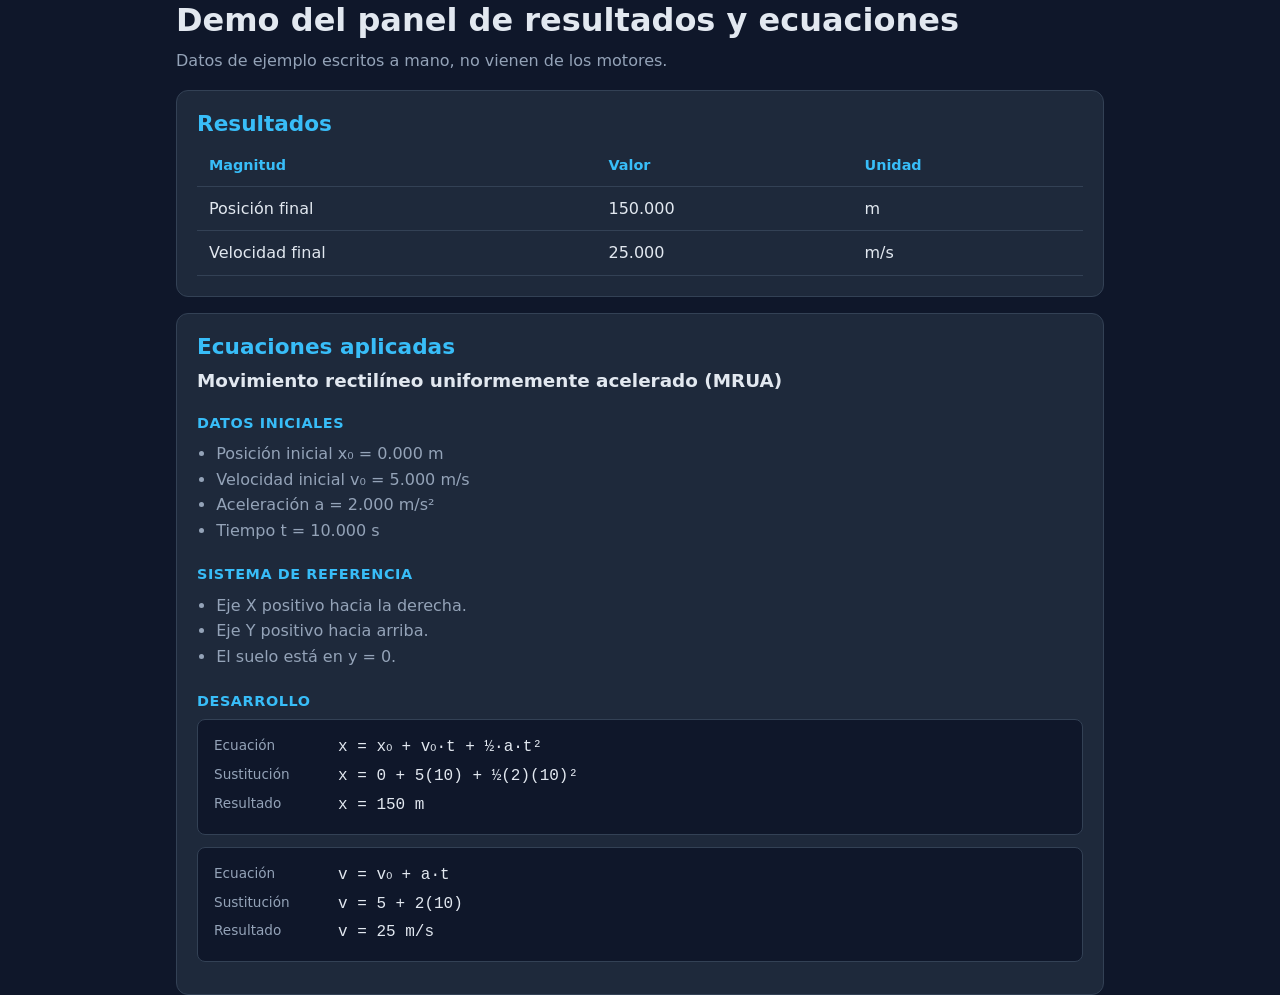
<file: tests/demo-panel.html>
<!DOCTYPE html>
<html lang="es">
<head>
  <meta charset="UTF-8">
  <meta name="viewport" content="width=device-width, initial-scale=1">
  <title>Demo del panel | Simulador Unidimensional Bidimensional</title>
  <link rel="stylesheet" href="../css/style.css">
</head>
<body>
  <main class="contenedor">
    <h1>Demo del panel de resultados y ecuaciones</h1>
    <p class="subtitulo">Datos de ejemplo escritos a mano, no vienen de los motores.</p>

    <section class="panel">
      <h2>Resultados</h2>
      <div class="tabla-contenedor">
        <table id="tabla-resultados" class="tabla">
          <thead><tr><th>Magnitud</th><th>Valor</th><th>Unidad</th></tr></thead>
          <tbody></tbody>
        </table>
      </div>
    </section>

    <section class="panel">
      <h2>Ecuaciones aplicadas</h2>
      <div id="panel-ecuaciones" class="panel-ecuaciones"></div>
    </section>
  </main>

  <script type="module">
    import { mostrarResultados, mostrarEcuaciones } from '../js/utils/panel.js';

    mostrarResultados([
      { etiqueta: 'Posición final', valor: 150, unidad: 'm' },
      { etiqueta: 'Velocidad final', valor: 25, unidad: 'm/s' }
    ]);

    mostrarEcuaciones('mrua', { x0: 0, v0: 5, a: 2, t: 10 }, [
      {
        ecuacion: 'x = x₀ + v₀·t + ½·a·t²',
        sustitucion: 'x = 0 + 5(10) + ½(2)(10)²',
        resultado: 'x = 150 m'
      },
      {
        ecuacion: 'v = v₀ + a·t',
        sustitucion: 'v = 5 + 2(10)',
        resultado: 'v = 25 m/s'
      }
    ]);
  </script>
</body>
</html>
</file>
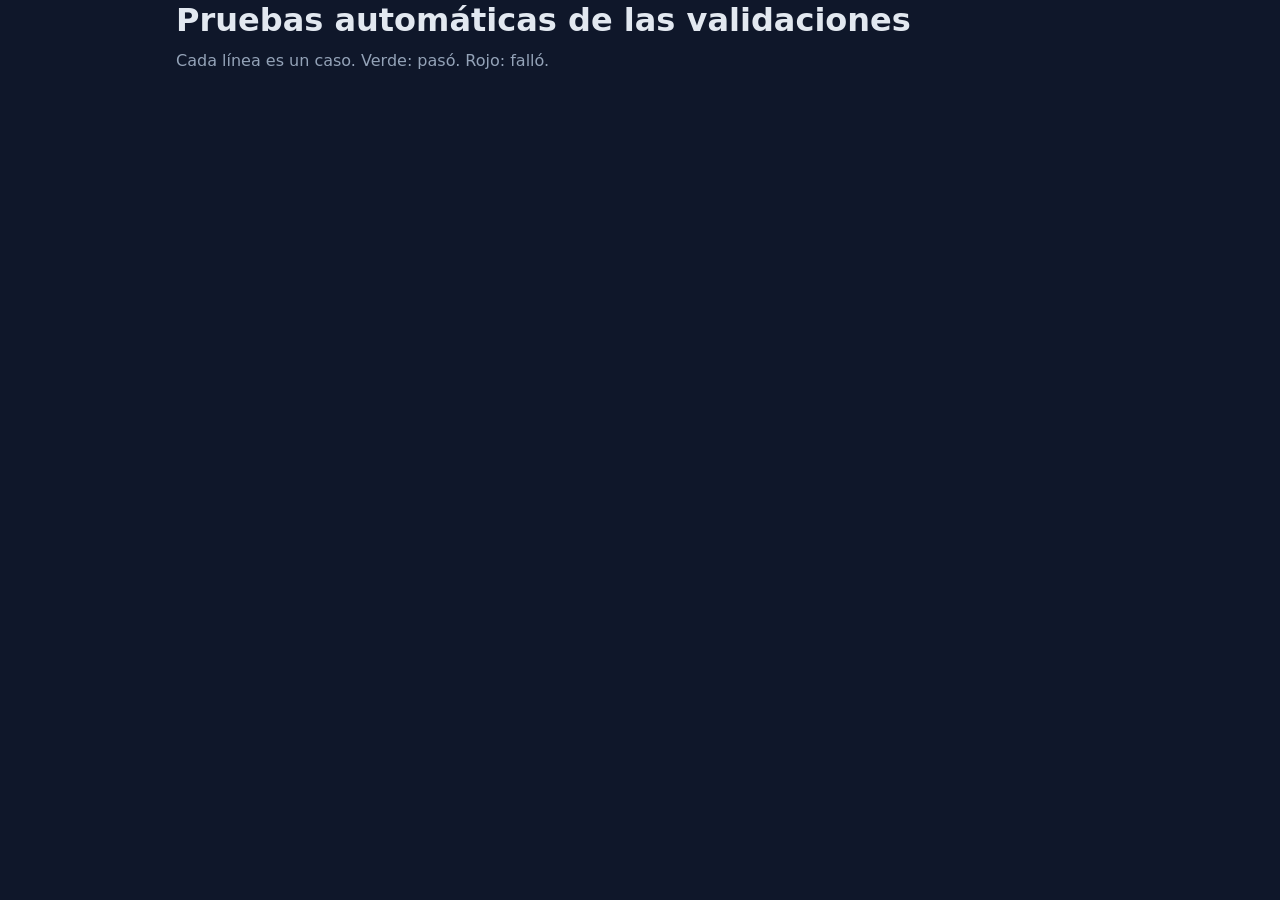
<file: tests/tests.html>
<!DOCTYPE html>
<html lang="es">
<head>
  <meta charset="UTF-8">
  <meta name="viewport" content="width=device-width, initial-scale=1">
  <title>Pruebas | Simulador Unidimensional Bidimensional</title>
  <link rel="stylesheet" href="../css/style.css">
  <style>
    .lista-pruebas { list-style: none; padding: 0; }
    .lista-pruebas li { padding: 0.35rem 0; border-bottom: 1px solid var(--borde); }
    .ok { color: #4ade80; }
    .fallo { color: #f87171; font-weight: 700; }
  </style>
</head>
<body>
  <main class="contenedor">
    <h1>Pruebas automáticas de las validaciones</h1>
    <p class="subtitulo">Cada línea es un caso. Verde: pasó. Rojo: falló.</p>
    <ul id="resultados" class="lista-pruebas"></ul>
  </main>
  <script type="module" src="./tests.js"></script>
</body>
</html>
</file>
<file: css/style.css>
/* ===== Variables del tema oscuro ===== */
:root {
  color-scheme: dark;
  --fondo: #0f172a;
  --superficie: #1e293b;
  --borde: #334155;
  --texto: #e2e8f0;
  --texto-suave: #94a3b8;
  --acento: #38bdf8;
  --acento-oscuro: #0c4a6e;
  --radio: 12px;
  --espacio: 1rem;
}

/* ===== Base ===== */
*,
*::before,
*::after {
  box-sizing: border-box;
}

body {
  margin: 0;
  background: var(--fondo);
  color: var(--texto);
  font-family: system-ui, -apple-system, "Segoe UI", Roboto, sans-serif;
  line-height: 1.6;
}

h1, h2, h3 {
  line-height: 1.25;
  margin: 0 0 0.5rem;
}

h2 {
  font-size: 1.35rem;
  margin-top: 2rem;
  color: var(--acento);
}

h3 {
  font-size: 1.15rem;
}

p {
  margin: 0 0 var(--espacio);
}

a {
  color: var(--acento);
}

.contenedor {
  width: 100%;
  max-width: 960px;
  margin: 0 auto;
  padding: 0 var(--espacio);
}

/* ===== Encabezado ===== */
.encabezado {
  background: linear-gradient(135deg, var(--acento-oscuro), var(--superficie));
  border-bottom: 1px solid var(--borde);
  padding: 2.5rem 0;
}

.encabezado h1 {
  font-size: clamp(1.6rem, 4vw, 2.4rem);
}

.subtitulo {
  color: var(--texto-suave);
  max-width: 60ch;
  margin: 0;
}

/* ===== Tarjetas ===== */
.rejilla-tarjetas {
  display: grid;
  grid-template-columns: repeat(auto-fit, minmax(260px, 1fr));
  gap: var(--espacio);
}

.tarjeta {
  background: var(--superficie);
  border: 1px solid var(--borde);
  border-radius: var(--radio);
  padding: 1.25rem;
  display: flex;
  flex-direction: column;
  gap: 0.25rem;
}

.tarjeta p {
  color: var(--texto-suave);
  flex-grow: 1;
}

/* ===== Botón ===== */
.boton {
  display: inline-block;
  align-self: flex-start;
  background: var(--acento);
  color: #06283d;
  font-weight: 600;
  text-decoration: none;
  padding: 0.6rem 1.1rem;
  border-radius: 8px;
}

.boton:hover,
.boton:focus-visible {
  filter: brightness(1.1);
  outline: 2px solid var(--texto);
  outline-offset: 2px;
}

/* ===== Listas ===== */
.lista-movimientos,
.lista-simple {
  list-style: none;
  margin: 0;
  padding: 0;
}

.lista-movimientos li {
  display: flex;
  justify-content: space-between;
  align-items: center;
  gap: var(--espacio);
  background: var(--superficie);
  border: 1px solid var(--borde);
  border-radius: 8px;
  padding: 0.65rem 1rem;
  margin-bottom: 0.5rem;
}

.etiqueta {
  font-style: normal;
  font-size: 0.8rem;
  font-weight: 700;
  color: var(--acento);
  border: 1px solid var(--acento);
  border-radius: 999px;
  padding: 0.1rem 0.65rem;
}

.lista-simple li {
  padding: 0.35rem 0 0.35rem 1.25rem;
  position: relative;
  color: var(--texto-suave);
}

.lista-simple li::before {
  content: "•";
  color: var(--acento);
  position: absolute;
  left: 0;
}

/* ===== Pie de página ===== */
.pie {
  margin-top: 3rem;
  padding: 1.5rem 0;
  border-top: 1px solid var(--borde);
  color: var(--texto-suave);
  font-size: 0.9rem;
}

.pie p {
  margin-bottom: 0.25rem;
}
/* ===== Páginas del simulador ===== */
.encabezado-compacto {
  padding: 1.25rem 0 1.5rem;
}

.navegacion {
  display: flex;
  flex-wrap: wrap;
  gap: 1rem;
  margin-bottom: 1rem;
  font-size: 0.95rem;
}

.navegacion a {
  text-decoration: none;
  color: var(--texto-suave);
  padding-bottom: 0.15rem;
  border-bottom: 2px solid transparent;
}

.navegacion a:hover,
.navegacion a[aria-current="page"] {
  color: var(--acento);
  border-bottom-color: var(--acento);
}

.panel {
  background: var(--superficie);
  border: 1px solid var(--borde);
  border-radius: var(--radio);
  padding: 1.25rem;
  margin-top: var(--espacio);
}

.panel h2 {
  margin-top: 0;
}

/* ===== Formulario ===== */
.rejilla-campos {
  display: grid;
  grid-template-columns: repeat(auto-fit, minmax(200px, 1fr));
  gap: var(--espacio);
  margin: var(--espacio) 0;
}

.campo {
  display: flex;
  flex-direction: column;
  gap: 0.3rem;
}

.campo label,
.etiqueta-control {
  font-size: 0.9rem;
  color: var(--texto-suave);
}

.unidad {
  color: var(--acento);
}

input[type="text"],
select {
  width: 100%;
  background: var(--fondo);
  color: var(--texto);
  border: 1px solid var(--borde);
  border-radius: 8px;
  padding: 0.55rem 0.7rem;
  font: inherit;
}

input[type="text"]:focus,
select:focus {
  outline: 2px solid var(--acento);
  outline-offset: 1px;
}

input.invalido {
  border-color: #f87171;
}

.lista-errores {
  list-style: none;
  margin: 0 0 var(--espacio);
  padding: 0.75rem 1rem;
  border: 1px solid #f87171;
  border-radius: 8px;
  background: #3b1d1d;
  color: #fecaca;
}

.lista-errores[hidden] {
  display: none;
}

button.boton {
  border: 0;
  cursor: pointer;
  font: inherit;
  font-weight: 600;
}

.boton-secundario {
  background: transparent;
  color: var(--acento);
  border: 1px solid var(--acento) !important;
}

/* ===== Simulación ===== */
#canvas-simulacion {
  display: block;
  width: 100%;
  height: auto;
  background: #0b1220;
  border: 1px solid var(--borde);
  border-radius: 8px;
}

.controles {
  display: flex;
  flex-wrap: wrap;
  align-items: center;
  gap: 0.6rem;
  margin-top: var(--espacio);
}

.controles select {
  width: auto;
}

.lectura-tiempo {
  margin-left: auto;
  font-variant-numeric: tabular-nums;
  color: var(--acento);
}

/* ===== Tabla, gráficas y ecuaciones ===== */
.tabla-contenedor {
  overflow-x: auto;
}

.tabla {
  width: 100%;
  border-collapse: collapse;
}

.tabla th,
.tabla td {
  text-align: left;
  padding: 0.55rem 0.75rem;
  border-bottom: 1px solid var(--borde);
}

.tabla th {
  color: var(--acento);
  font-size: 0.9rem;
}

.contenedor-graficas {
  display: grid;
  grid-template-columns: repeat(auto-fit, minmax(300px, 1fr));
  gap: var(--espacio);
}

.vacio {
  color: var(--texto-suave);
  font-style: italic;
  margin: 0;
}
.campo[hidden] {
  display: none;
}
/* ===== Panel de ecuaciones ===== */
.panel-ecuaciones h3 {
  margin-top: 0;
}

.panel-ecuaciones h4 {
  margin: 1.25rem 0 0.4rem;
  font-size: 0.9rem;
  color: var(--acento);
  text-transform: uppercase;
  letter-spacing: 0.04em;
}

.lista-datos {
  margin: 0;
  padding-left: 1.2rem;
  color: var(--texto-suave);
}

.paso {
  background: var(--fondo);
  border: 1px solid var(--borde);
  border-radius: 8px;
  padding: 0.75rem 1rem;
  margin-bottom: 0.75rem;
}

.linea-paso {
  display: grid;
  grid-template-columns: 7rem 1fr;
  gap: 0.75rem;
  margin: 0.2rem 0;
}

.nombre-paso {
  color: var(--texto-suave);
  font-size: 0.85rem;
}

.texto-paso {
  font-family: "Cambria Math", Consolas, monospace;
  overflow-wrap: anywhere;
}
</file>
